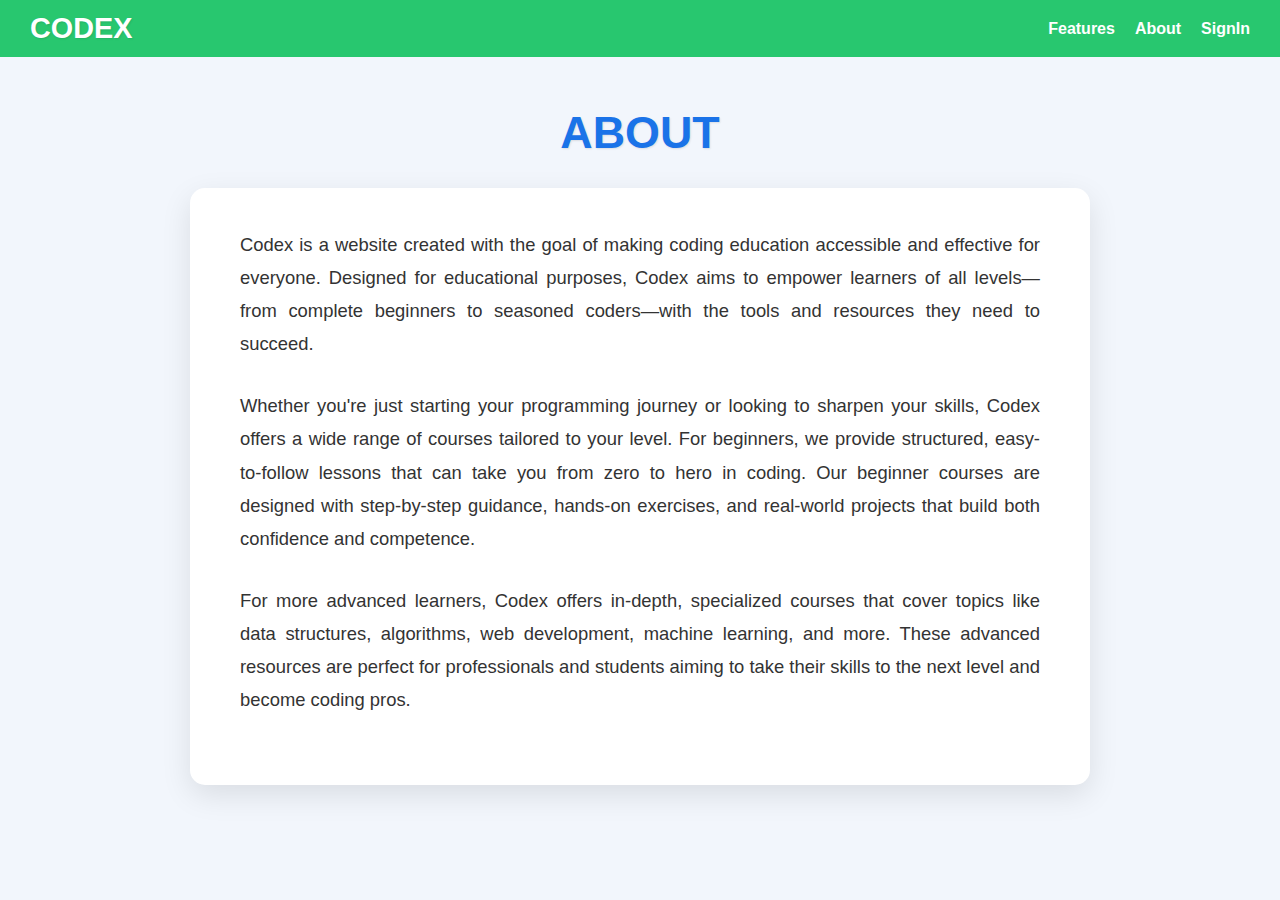
<file: about.html>
<!DOCTYPE html>
<html lang="en">
<head>
  <meta charset="UTF-8">
 
  <meta name="viewport" content="width=device-width, initial-scale=1.0"> <!-- with this line of code..Your design adjusts to fit different screen sizes. -->
  <title>CODEX</title>
  <link rel="stylesheet" href="style.css">
  <link rel="stylesheet" href="styleabout.css">
  <!-- Font Awesome for icons -->
  <link rel="stylesheet" href="https://cdnjs.cloudflare.com/ajax/libs/font-awesome/6.4.0/css/all.min.css">
</head>
<body>

  <!-- Header Section -->
  <header>
    <nav class="navbar">
      <h1 class="logo"><a href="index.html">CODEX</a></h1>
      <ul class="nav-links">
        <li><a href="features.html">Features</a></li>
        <li><a href="#">About</a></li>
        
        <li><a href="signin.html">SignIn</a></li>
      </ul>
    </nav>
<h1>
    ABOUT
</h1>

<div class="container">
 <div class="jumbotron">
<p>Codex is a website created with the goal of making coding education accessible and
     effective for everyone. Designed for educational purposes, Codex aims to empower 
     learners of all levels—from complete beginners to seasoned coders—with the tools 
     and resources they need to succeed.</p>
<p>
    Whether you're just starting your programming journey or looking to sharpen your skills,
     Codex offers a wide range of courses tailored to your level. For beginners, we provide
      structured, easy-to-follow lessons that can take you from zero to hero in coding.
     Our beginner courses are designed with step-by-step guidance, hands-on exercises,
      and real-world projects that build both confidence and competence.
</p>
<p>
    For more advanced learners, Codex offers in-depth, specialized courses that cover topics
     like data structures, algorithms, web development, machine learning,
     and more. These advanced resources are perfect for professionals and
    students aiming to take their skills to the next level and become coding pros.
</p>
</div>
 </div>   
</body>
    </html>
</file>
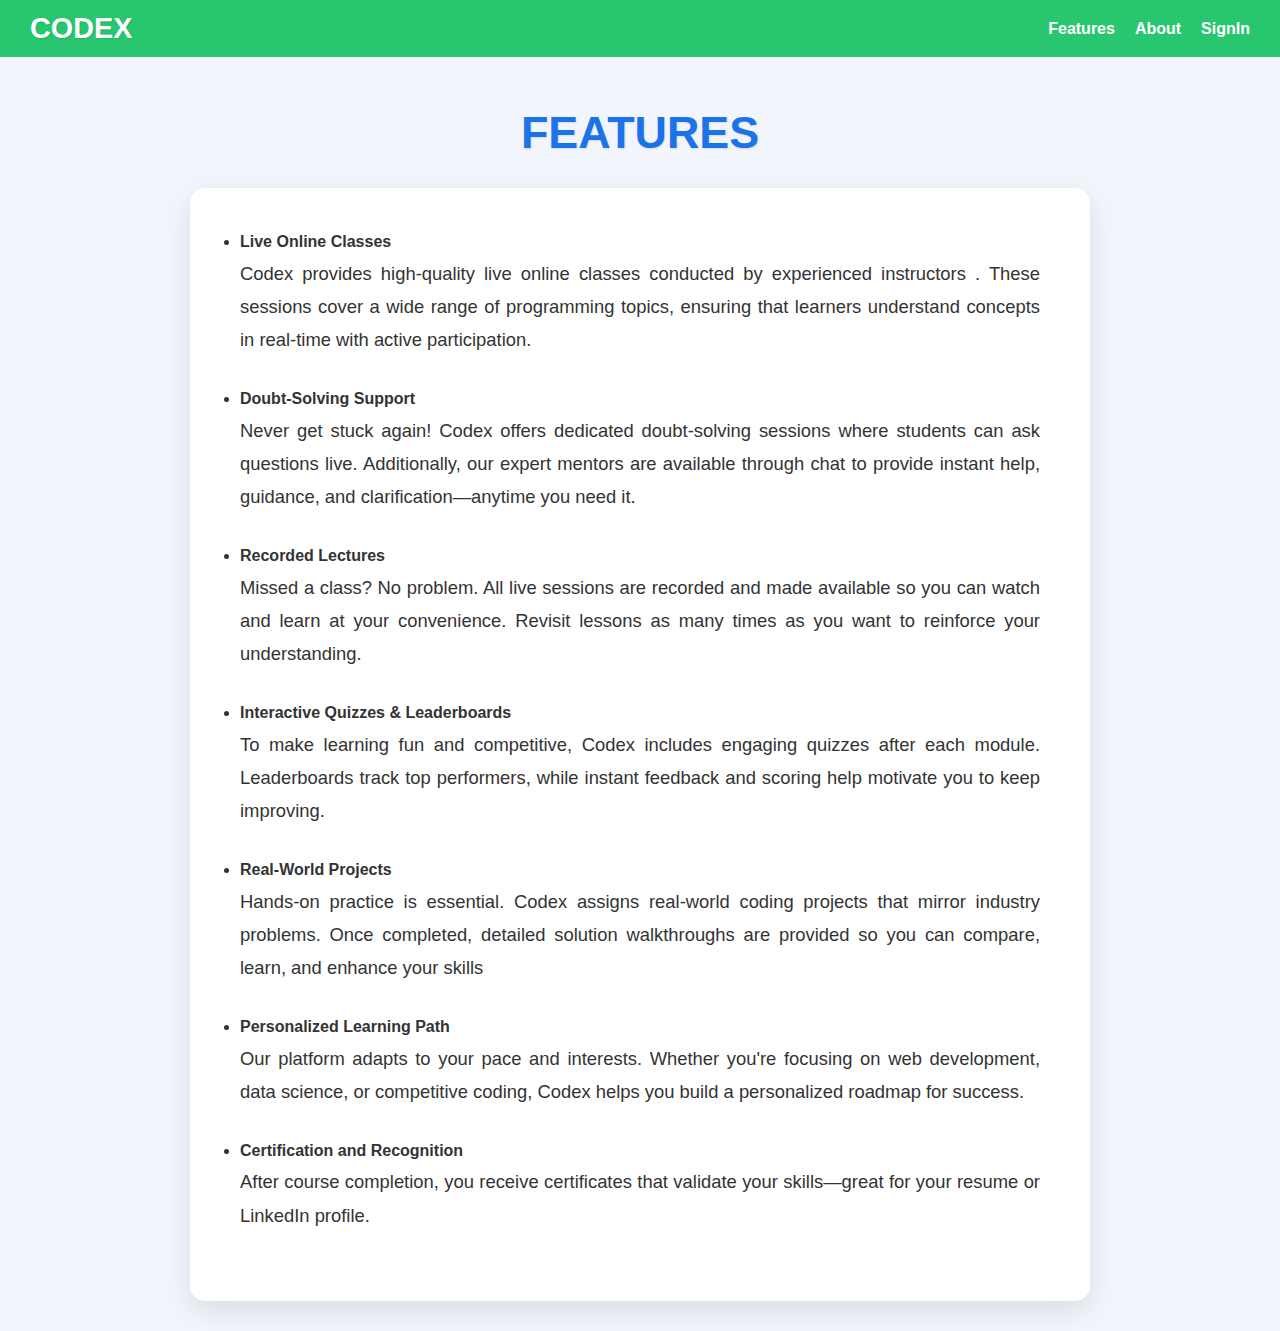
<file: features.html>
<!DOCTYPE html>
<html lang="en">
<head>
  <meta charset="UTF-8">
 
  <meta name="viewport" content="width=device-width, initial-scale=1.0"> <!-- with this line of code..Your design adjusts to fit different screen sizes. -->
  <title>CODEX</title>
  <link rel="stylesheet" href="style.css">
  <link rel="stylesheet" href="stylefeat.css">
  <!-- Font Awesome for icons -->
  <link rel="stylesheet" href="https://cdnjs.cloudflare.com/ajax/libs/font-awesome/6.4.0/css/all.min.css">
</head>
<body>

  <!-- Header Section -->
  <header>
    <nav class="navbar">
      <h1 class="logo"><a href="index.html">CODEX</a></h1>
      <ul class="nav-links">
        <li><a href="features.html">Features</a></li>
        <li><a href="about.html">About</a></li>
        <li><a href="signin.html">SignIn</a></li>
      </ul>
    </nav>
   <h1>
    FEATURES
</h1>

<div class="container">
 <div class="jumbotron">
<ul>
    <li><b>Live Online Classes</b><br>
        <p>
            Codex provides high-quality live online classes conducted by experienced instructors
            . These sessions cover a wide range of programming topics, ensuring that learners 
            understand concepts in real-time with active participation.
        </p>
    </li>
    <li><b>Doubt-Solving Support</b><br>
        <p>
           Never get stuck again! Codex offers dedicated doubt-solving sessions where students can ask questions live. 
           Additionally, our expert mentors are available through chat to provide instant help, guidance, and clarification—anytime you need it.
        </p>
    </li>
    <li><b>Recorded Lectures</b><br>
        <p>
    Missed a class? No problem. All live sessions are recorded and 
    made available so you can watch and learn at your convenience. 
    Revisit lessons as many times as you want to reinforce your understanding.
        </p>
    </li>
    <li><b>Interactive Quizzes & Leaderboards</b><br>
        <p>
To make learning fun and competitive, Codex includes engaging
 quizzes after each module. Leaderboards track top performers, 
 while instant feedback and scoring help motivate you to keep improving.
        </p>
    </li>
    <li><b>Real-World Projects</b><br>
        <p>
Hands-on practice is essential. Codex assigns real-world coding projects that mirror industry problems. 
Once completed, detailed solution walkthroughs are provided so you can compare, learn, and enhance your skills
        </p>
    </li>

     <li><b>Personalized Learning Path</b><br>
        <p>
Our platform adapts to your pace and interests. Whether you're
 focusing on web development, data science, or competitive coding,
  Codex helps you build a personalized roadmap for success.
        </p>
    </li>

     <li><b>Certification and Recognition</b><br>
        <p>
After course completion, you receive certificates that validate your skills—great for your resume or LinkedIn profile.
        </p>
    </li>

</ul>
</div>
 </div>   
    
</body>
    </html>
</file>
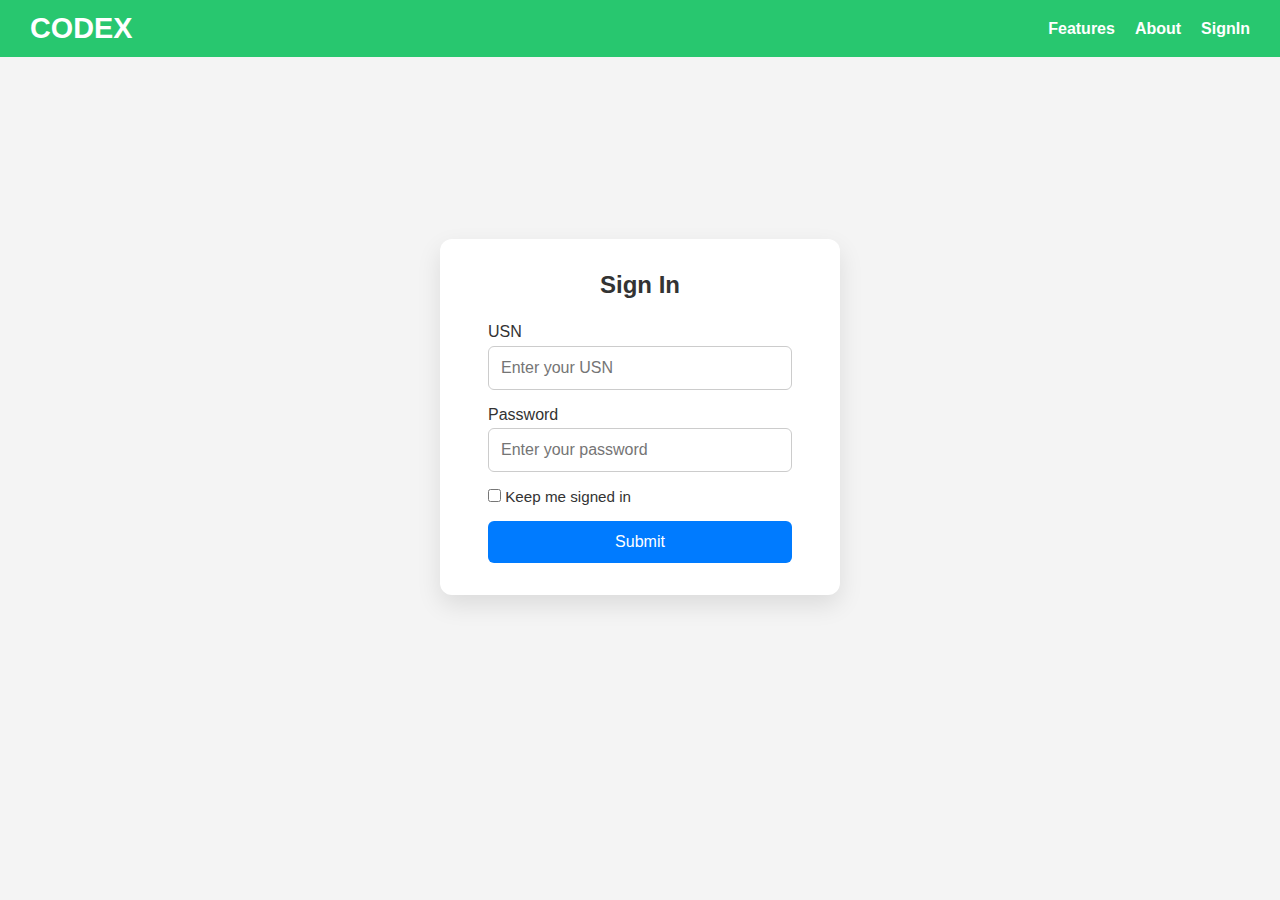
<file: signin.html>
<!DOCTYPE html>
<html lang="en">
<head>
  <meta charset="UTF-8">
  <meta name="viewport" content="width=device-width, initial-scale=1.0">
  <title>CODEX</title>
  <link rel="stylesheet" href="style.css">
  <link rel="stylesheet" href="style1.css">
  <!-- Font Awesome for icons -->
  <link rel="stylesheet" href="https://cdnjs.cloudflare.com/ajax/libs/font-awesome/6.4.0/css/all.min.css">
</head>
<body>

  <!-- Header Section -->
  <header>
    <nav class="navbar">
      <h1 class="logo"><a href="index.html">CODEX</a></h1>
      <ul class="nav-links">
        <li><a href="features.html">Features</a></li>
        <li><a href="about.html">About</a></li>
        
        <li><a href="signin.html">SignIn</a></li>
      </ul>
    </nav>
  </header>

  <!-- Sign-in Form Section -->
  <main class="signin-main">
    <div class="signin-card">
      <h2 class="signin-title">Sign In</h2>
      <form class="form-group">
        <label for="USN">USN</label>
        <input type="text" class="form-control" id="exampleInputEmail1" placeholder="Enter your USN" required>
        
        <label for="pass">Password</label>
        <input type="password" class="form-control" id="exampleInputPassword1" placeholder="Enter your password" required>
        
        <div class="checkbox">
          <label><input type="checkbox"> Keep me signed in</label>
        </div>

        <button type="submit" class="btn-submit">Submit</button>
      </form>
    
    </div>
  </main>
<script>
  document.querySelector('.form-group').addEventListener('submit',function(event){
    event.preventDefault();
    alert("Details Saved!");

  });
</script>
</body>
</html>
</file>
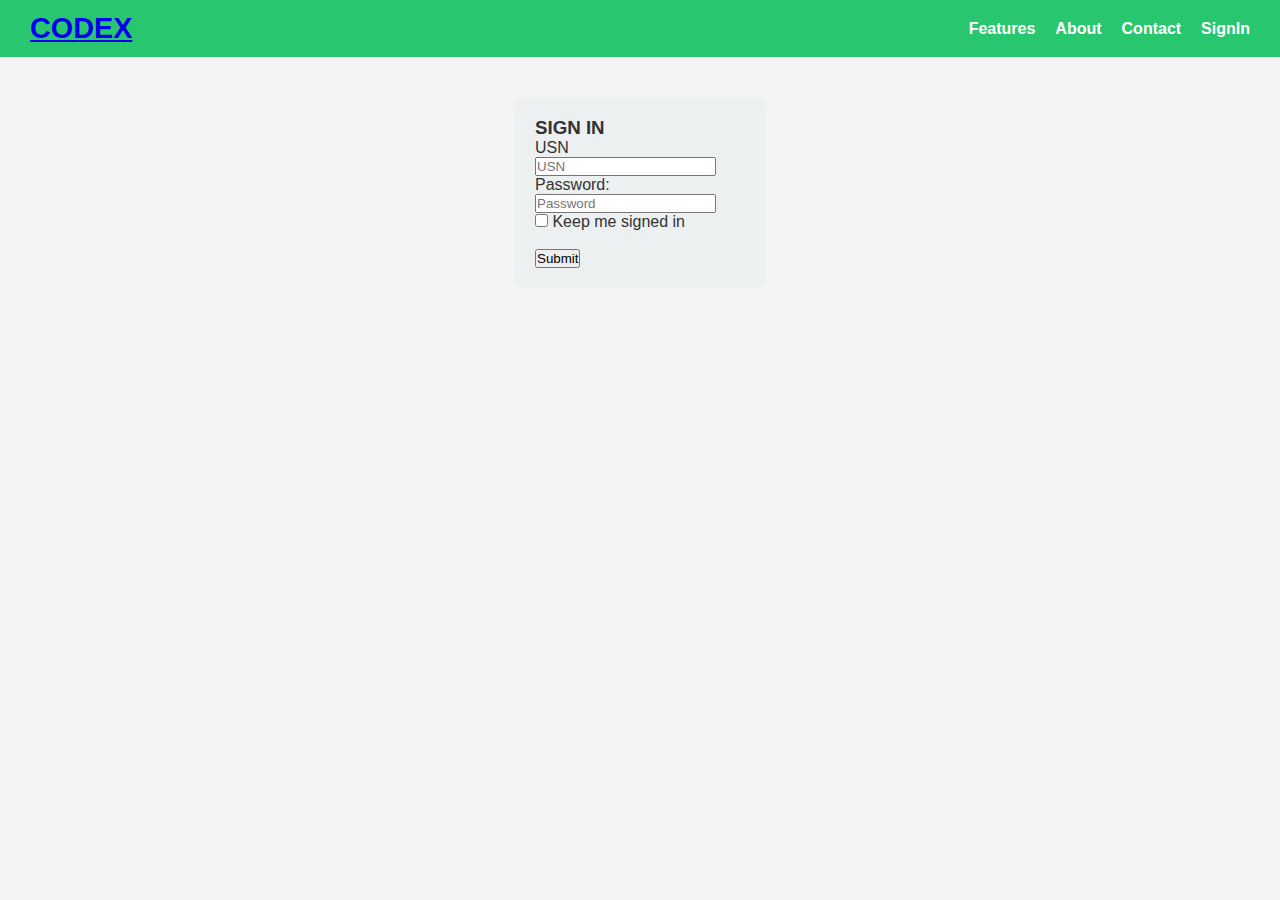
<file: signup.html>
<!DOCTYPE html>
<html lang="en">
<head>
  <meta charset="UTF-8">
 
  <meta name="viewport" content="width=device-width, initial-scale=1.0"> <!-- with this line of code..Your design adjusts to fit different screen sizes. -->
  <title>CODEX</title>
  <link rel="stylesheet" href="style.css">
  <!-- Font Awesome for icons -->
  <link rel="stylesheet" href="https://cdnjs.cloudflare.com/ajax/libs/font-awesome/6.4.0/css/all.min.css">
</head>
<body>

  <!-- Header Section -->
  <header>
    <nav class="navbar">
      <h1 class="logo"><a href="index.html">CODEX</a></h1>
      <ul class="nav-links">
        <li><a href="features.html">Features</a></li>
        <li><a href="#">About</a></li>
        <li><a href="#">Contact</a></li>
        <li><a href="signin.html">SignIn</a></li>
      </ul>
    </nav>
     <div class="features-container">
      <div class="feature-card">
        <h3>SIGN IN
        </h3>
        <!-- <p>Enhance problem-solving and critical thinking.</p> -->
        <form class="form-group">
        <label for="USN">USN</label><br>
        <input type="text" class="form-control" id="exampleInputEmail1" placeholder="USN" required><br>
        <label for="pass">Password:</label><br>
        <input type="password" class="form-control" id="exampleInputPassword1" placeholder="Password" required>
        <div class="checkbox">
            <label>
              <input type="checkbox"> Keep me signed in 
            </label><br><br>
            <button type="submit" class="btn btn-default">Submit</button>
        </form>
      </div>
    </div>
    
</body>
    </html>
</file>
<file: styleabout.css>
/* Navbar base */
.navbar {
  display: flex;
  justify-content: space-between;
  align-items: center;
  background-color: #28c76f; /* Green background */
  padding: 12px 30px;
  position: sticky;
  top: 0;
  z-index: 1000;
}

/* Logo */
.logo a {
  text-decoration: none;
  color: inherit;        /* Makes it the same color as the h1 */
  font-weight: inherit;  /* Keeps the same weight */
  font-size: inherit;    /* Keeps the same size */
}


/* Nav links */
.nav-links {
  list-style: none;
  display: flex;
  gap: 20px;
  margin: 0;
}

.nav-links li a {
  color: white;
  text-decoration: none;
  font-weight: 600;
  font-size: 1rem;
  transition: color 0.2s ease-in-out;
}

.nav-links li a:hover {
  color: #e0e0e0; /* Subtle hover effect */
}

/* General body styling */
body {
  font-family: 'Segoe UI', Tahoma, Geneva, Verdana, sans-serif;
  margin: 0;
  padding: 0;
  background-color: #f2f6fc;
  color: #333;
}

/* ABOUT heading styling */
h1 {
  text-align: center;
  margin-top: 50px;
  font-size: 2.8rem;
  color: #103cec;
  text-shadow: 1px 1px 2px rgba(0, 0, 0, 0.1);
}

/* Container for content */
.container {
  display: flex;
  justify-content: center;
  padding: 30px 20px;
}

/* Pretty card-like section */
.jumbotron {
  max-width: 900px;
  background-color: #ffffff;
  padding: 40px 50px;
  border-radius: 15px;
  box-shadow: 0 10px 30px rgba(0, 0, 0, 0.1);
  line-height: 1.8;
}

/* Paragraphs inside jumbotron */
.jumbotron p {
  font-size: 1.15rem;
  margin-bottom: 1.8rem;
  text-align: justify;
}



/* ABOUT heading styling */
h1 {
  text-align: center;
  margin-top: 50px;
  font-size: 2.8rem;
  color: #1a73e8;
  text-shadow: 1px 1px 2px rgba(0, 0, 0, 0.1);
}

/* Container for content */
.container {
  display: flex;
  justify-content: center;
  padding: 30px 20px;
}

/* Pretty card-like section */
.jumbotron {
  max-width: 900px;
  background-color: #ffffff;
  padding: 40px 50px;
  border-radius: 15px;
  box-shadow: 0 10px 30px rgba(0, 0, 0, 0.1);
  line-height: 1.8;
}

/* Paragraphs inside jumbotron */
.jumbotron p {
  font-size: 1.15rem;
  margin-bottom: 1.8rem;
  text-align: justify;
}
</file>
<file: stylefeat.css>
/* Navbar base */
.navbar {
  display: flex;
  justify-content: space-between;
  align-items: center;
  background-color: #28c76f; /* Green background */
  padding: 12px 30px;
  position: sticky;
  top: 0;
  z-index: 1000;
}

/* Logo */
.logo a {
  text-decoration: none;
  color: inherit;        /* Makes it the same color as the h1 */
  font-weight: inherit;  /* Keeps the same weight */
  font-size: inherit;    /* Keeps the same size */
}


/* Nav links */
.nav-links {
  list-style: none;
  display: flex;
  gap: 20px;
  margin: 0;
}

.nav-links li a {
  color: white;
  text-decoration: none;
  font-weight: 600;
  font-size: 1rem;
  transition: color 0.2s ease-in-out;
}

.nav-links li a:hover {
  color: #e0e0e0; /* Subtle hover effect */
}

/* General body styling */
body {
  font-family: 'Segoe UI', Tahoma, Geneva, Verdana, sans-serif;
  margin: 0;
  padding: 0;
  background-color: #f2f6fc;
  color: #333;
}

/* ABOUT heading styling */
h1 {
  text-align: center;
  margin-top: 50px;
  font-size: 2.8rem;
  color: #103cec;
  text-shadow: 1px 1px 2px rgba(0, 0, 0, 0.1);
}

/* Container for content */
.container {
  display: flex;
  justify-content: center;
  padding: 30px 20px;
}

/* Pretty card-like section */
.jumbotron {
  max-width: 900px;
  background-color: #ffffff;
  padding: 40px 50px;
  border-radius: 15px;
  box-shadow: 0 10px 30px rgba(0, 0, 0, 0.1);
  line-height: 1.8;
}

/* Paragraphs inside jumbotron */
.jumbotron p {
  font-size: 1.15rem;
  margin-bottom: 1.8rem;
  text-align: justify;
}



/* ABOUT heading styling */
h1 {
  text-align: center;
  margin-top: 50px;
  font-size: 2.8rem;
  color: #1a73e8;
  text-shadow: 1px 1px 2px rgba(0, 0, 0, 0.1);
}

/* Container for content */
.container {
  display: flex;
  justify-content: center;
  padding: 30px 20px;
}

/* Pretty card-like section */
.jumbotron {
  max-width: 900px;
  background-color: #ffffff;
  padding: 40px 50px;
  border-radius: 15px;
  box-shadow: 0 10px 30px rgba(0, 0, 0, 0.1);
  line-height: 1.8;
}

/* Paragraphs inside jumbotron */
.jumbotron p {
  font-size: 1.15rem;
  margin-bottom: 1.8rem;
  text-align: justify;
}
</file>
<file: style1.css>
/* Centering the main section */
.signin-main {
  display: flex;
  justify-content: center;
  align-items: center;
  height: 80vh;
  background: #f4f4f4;
}
.logo a {
  text-decoration: none;
  color: inherit;        /* Makes it the same color as the h1 */
  font-weight: inherit;  /* Keeps the same weight */
  font-size: inherit;    /* Keeps the same size */
}

/* Card styling */
.signin-card {
  background: #ffffff;
  padding: 2rem 3rem;
  border-radius: 12px;
  box-shadow: 0 10px 25px rgba(0, 0, 0, 0.1);
  width: 100%;
  max-width: 400px;
}

/* Title */
.signin-title {
  text-align: center;
  margin-bottom: 1.5rem;
  color: #333;
}

/* Inputs */
.form-group input[type="text"],
.form-group input[type="password"] {
  width: 100%;
  padding: 0.75rem;
  margin-top: 0.3rem;
  margin-bottom: 1rem;
  border: 1px solid #ccc;
  border-radius: 6px;
  font-size: 1rem;
  transition: border-color 0.3s;
}

.form-group input:focus {
  border-color: #007BFF;
  outline: none;
}

/* Checkbox */
.checkbox {
  margin-bottom: 1rem;
  font-size: 0.95rem;
}

/* Button */
.btn-submit {
  width: 100%;
  padding: 0.75rem;
  background-color: #007BFF;
  border: none;
  color: white;
  border-radius: 6px;
  font-size: 1rem;
  cursor: pointer;
  transition: background-color 0.3s;
}

.btn-submit:hover {
  background-color: #00b33f;
}
</file>
<file: style.css>
/* Reset and Base Styles */
* {
  margin: 0;
  padding: 0;
  box-sizing: border-box;
}
body {
  font-family: 'Poppins', sans-serif;
  background-color: #f4f4f4;
  color: #333;
}

/* Navbar base */
.navbar {
  display: flex;
  justify-content: space-between;
  align-items: center;
  background-color: #28c76f; /* Green background */
  padding: 12px 30px;
  position: sticky;
  top: 0;
  z-index: 1000;
}

/* Logo */
.logo {
  font-size: 1.8rem;
  font-weight: bold;
  color: white; /* White logo text */
  margin: 0;
}

/* Nav links */
.nav-links {
  list-style: none;
  display: flex;
  gap: 20px;
  margin: 0;
}

.nav-links li a {
  color: white;
  text-decoration: none;
  font-weight: 600;
  font-size: 1rem;
  transition: color 0.2s ease-in-out;
}

.nav-links li a:hover {
  color: #e0e0e0; /* Subtle hover effect */
}

/* Hero Section */
.hero {
  text-align: center;
  padding: 100px 20px;
  background: url('your-bike-image.jpg') no-repeat center center/cover;
  color: rgb(75, 73, 73);
}
.hero h2 {
  font-size: 3rem;
}
.hero button {
  margin-top: 20px;
  padding: 10px 20px;
  font-size: 1rem;
  background-color: #27ae60;
  color: white;
  border: none;
  cursor: pointer;
}

/* Countdown Timer */
.countdown {
  margin-top: 30px;
  font-size: 1.2rem;
  color: #28c76f; /* Same green color */
  font-weight: bold;
}

/* Features Section */
#features {
  padding: 60px 20px;
  background-color: white;
  text-align: center;
}
.features-container {
  display: flex;
  justify-content: center;
  gap: 30px;
  margin-top: 40px;
}
.feature-card {
  background: #ecf0f1;
  padding: 20px;
  border-radius: 10px;
  width: 250px;
}
.feature-card i {
  font-size: 40px;
  color: #2ecc71;
  margin-bottom: 15px;
}

/* Testimonials Section */
#testimonials {
  background-color: #fff;
  padding: 60px 20px;
  text-align: center;
}
#testimonials h2 {
  font-size: 2.5rem;
  margin-bottom: 20px;
}
.testimonial-container {
  display: flex;
  justify-content: center;
  gap: 40px;
  margin-top: 20px;
}
.testimonial-card {
  width: 250px;
  padding: 20px;
  background-color: #f9f9f9;
  border-radius: 8px;
  box-shadow: 0 4px 10px rgba(0, 0, 0, 0.1);
}
.testimonial-card p {
  font-style: italic;
  color: #555;
}
.testimonial-card h4 {
  font-size: 1.2rem;
  margin-top: 15px;
  color: #333;
}

/* Pricing Section */
#pricing {
  text-align: center;
  padding: 50px 20px;
  background-color: white;
}
#pricing h2 {
  font-size: 2.5rem;
  margin-bottom: 30px;
}
.pricing-container {
  display: flex;
  justify-content: center;
  gap: 30px;
}
.pricing-card {
  background-color: #f4f4f4;
  padding: 30px;
  width: 250px;
  text-align: center;
  border-radius: 8px;
  box-shadow: 0 4px 10px rgba(0, 0, 0, 0.1);
}
.pricing-card h3 {
  font-size: 2rem;
  color: #28c76f; /* Green color */
}
.pricing-card p {
  font-size: 1.5rem;
  margin-bottom: 20px;
}
.pricing-card .cta-btn {
  width: 100%;
  padding: 10px;
  font-size: 1rem;
  background-color: #27ae60;
  color: white;
  border: none;
  cursor: pointer;
}
.pricing-card .cta-btn:hover {
  background-color: #2ecc71; /* Green color */
}
.pricing-card.featured {
  background-color: #eafaf4;
  border: 2px solid #28c76f;
}

/* Footer */
footer {
  text-align: center;
  padding: 20px;
  background-color: #2ecc71; /* Green color */
  color: white;
  margin-top: 40px;
}
.cta-btn a {
  color: white;
  text-decoration: none;
  display: block;
  width: 100%;
  height: 100%;
}


/* Responsive Adjustments */
@media screen and (max-width: 768px) {
  .features-container, .testimonial-container, .pricing-container {
    flex-direction: column;
    align-items: center;
  }
  .feature-card, .testimonial-card, .pricing-card {
    width: 100%;
    margin-bottom: 20px;
  }
}
</file>
